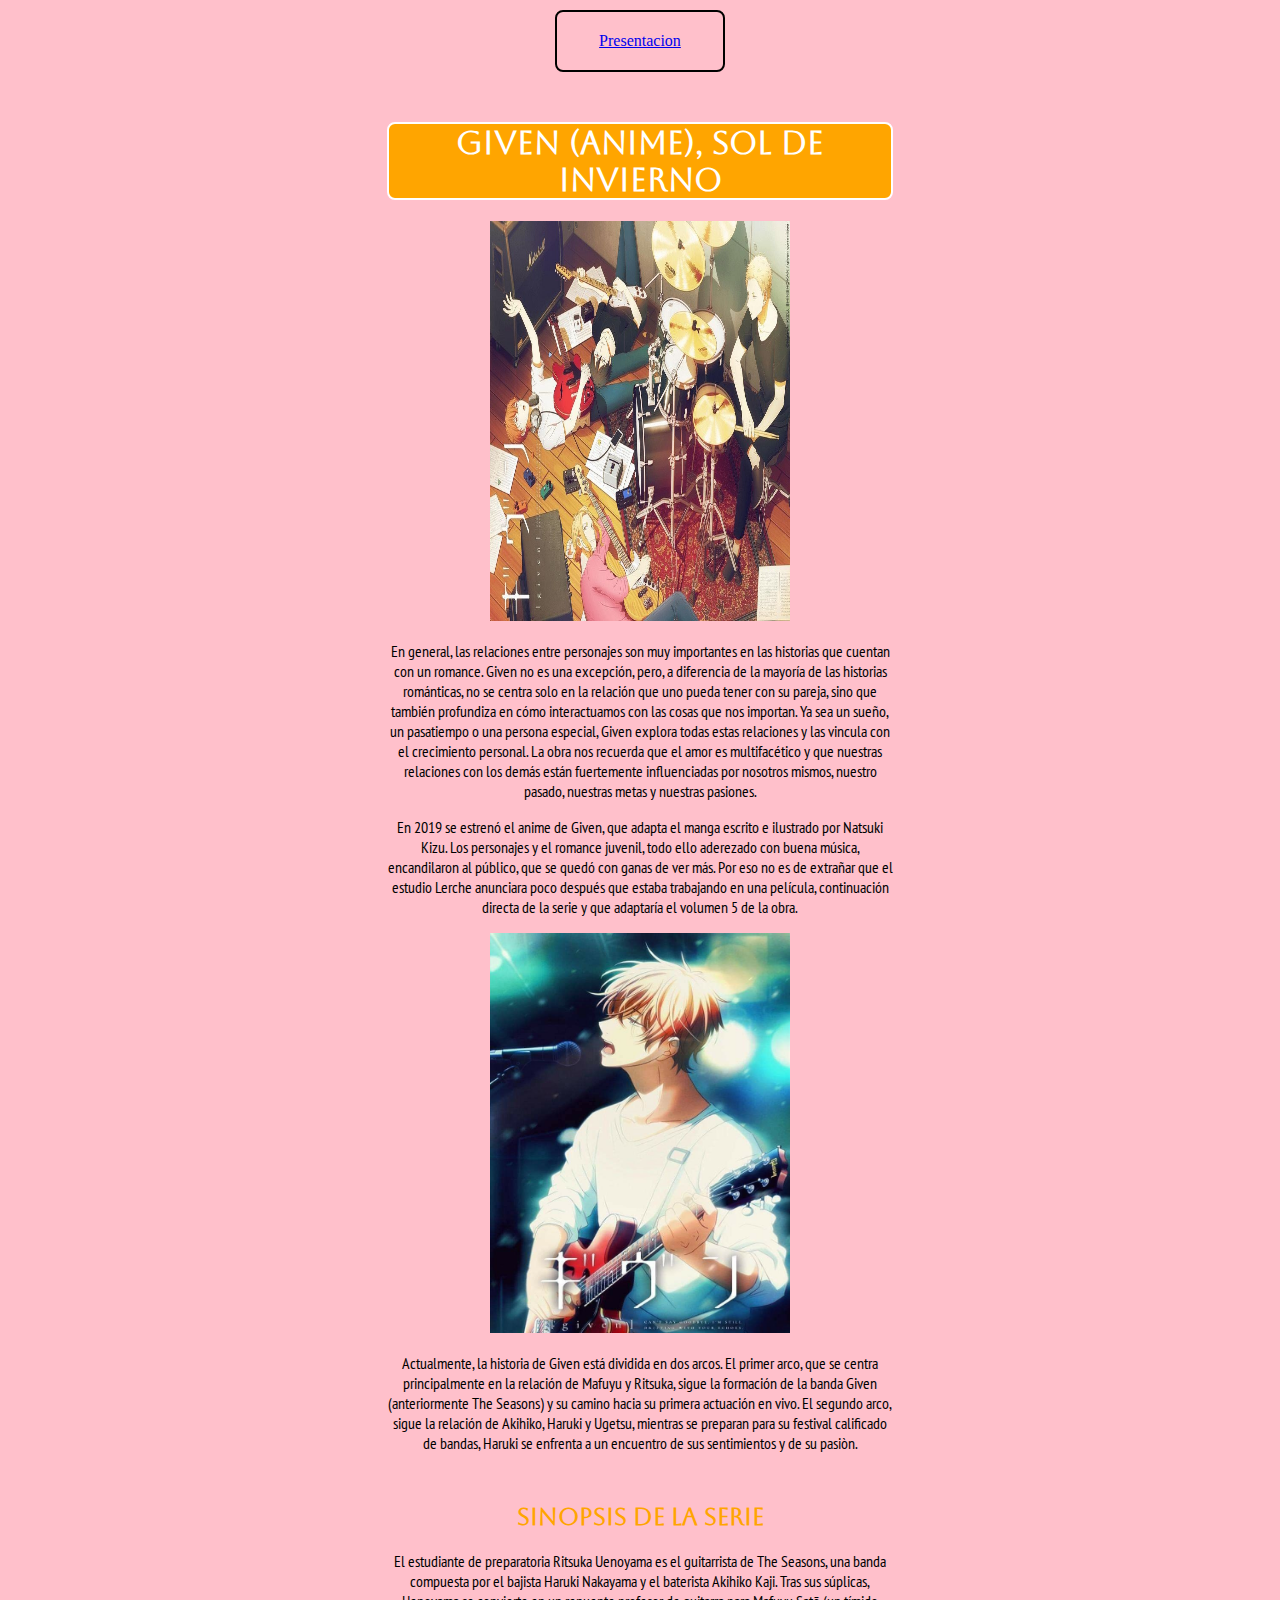
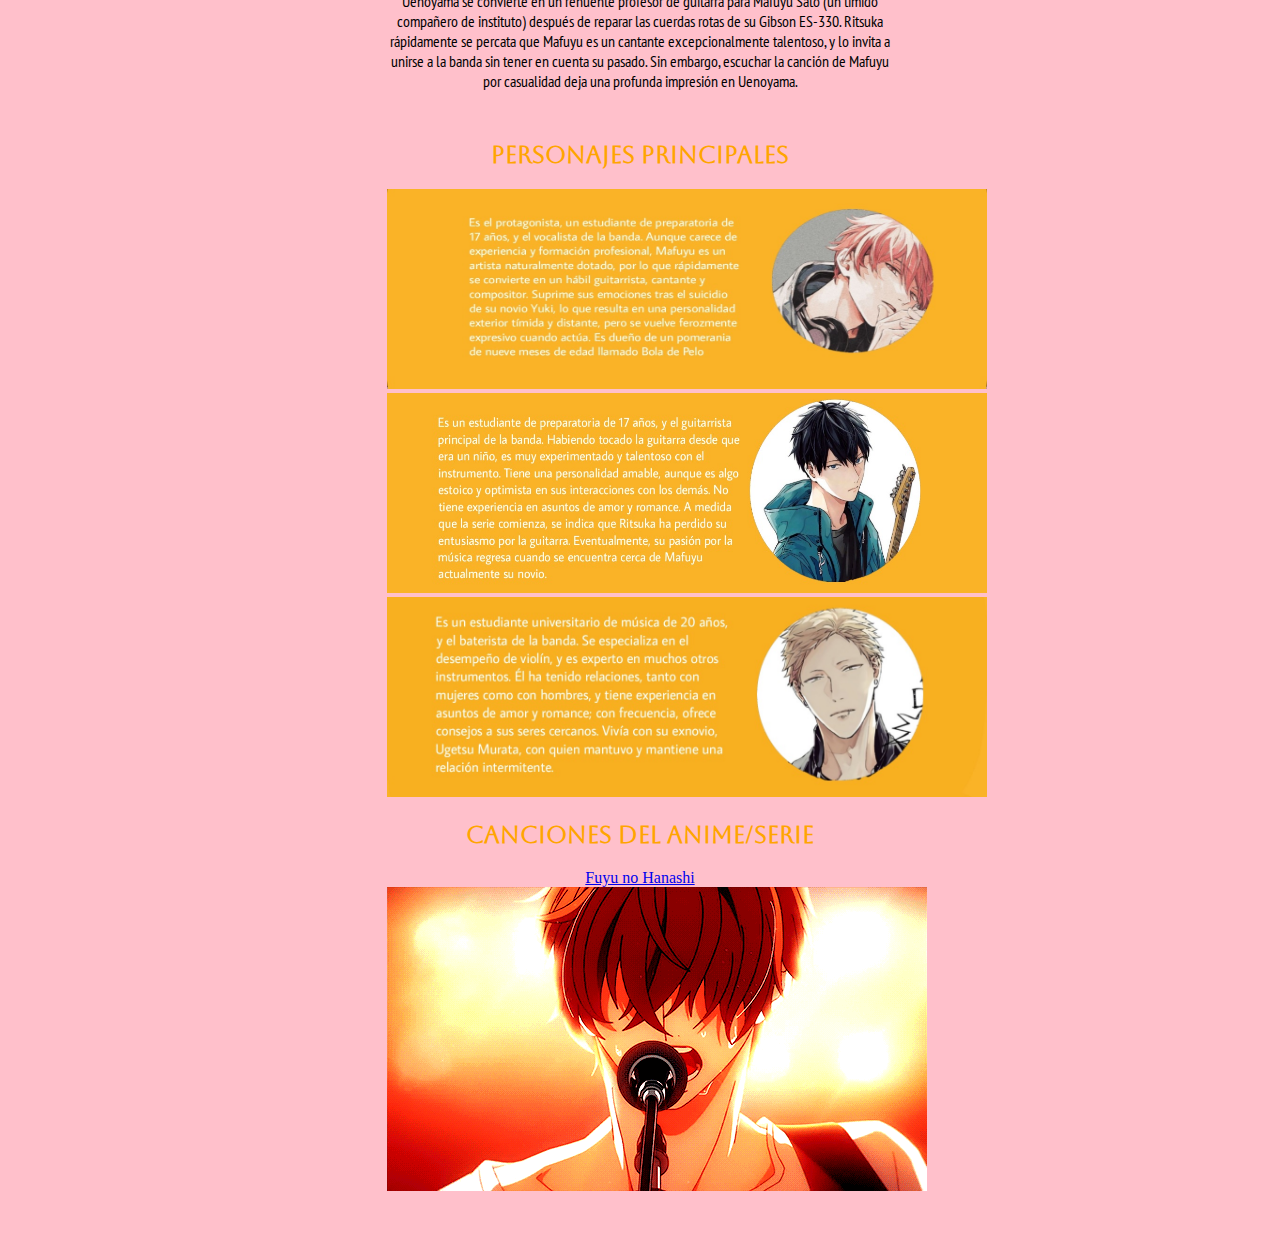
<file: sitio1/index.html>
<!DOCTYPE html>
<html lang="es" dir="ltr">
<head>
    <meta charset="utf-8">
    <title>Anime "Given"</title>
    <link rel="stylesheet" href="css/estilo.css">

</head>
<body>
  <div class="tarjeta2">
    <a href="tarjetaPersonal.hTml">Presentacion</a>
  </div>
  <div class="primero">
    <h1>Given (ANIME), sol de invierno</h1>
    <img src="img/given.jpg" width="300" height="400" alt="texto alter">


        <p>En general, las relaciones entre personajes son muy importantes en las historias que cuentan con un romance. Given no es una excepción, pero, a diferencia de la mayoría de las historias románticas, no se centra solo en la relación que uno pueda tener con su pareja, sino que también profundiza en cómo interactuamos con las cosas que nos importan.
        Ya sea un sueño, un pasatiempo o una persona especial, Given explora todas estas relaciones y las vincula con el crecimiento personal. La obra nos recuerda que el amor es multifacético y que nuestras relaciones con los demás están fuertemente influenciadas por nosotros mismos, nuestro pasado, nuestras metas y nuestras pasiones.</p>
        <p>En 2019 se estrenó el anime de Given, que adapta el manga escrito e ilustrado por Natsuki Kizu. Los personajes y el romance juvenil, todo ello aderezado con buena música, encandilaron al público, que se quedó con ganas de ver más. Por eso no es de extrañar que el estudio Lerche anunciara poco después que estaba trabajando en una película, continuación directa de la serie y que adaptaría el volumen 5 de la obra.</p>
        <img src="img/given2.jpg"height="400" width="300" alt="Textos alternativo">
        <p>Actualmente, la historia de Given está dividida en dos arcos. El primer arco, que se centra principalmente en la relación de Mafuyu y Ritsuka, sigue la formación de la banda Given (anteriormente The Seasons) y su camino hacia su primera actuación en vivo. El segundo arco, sigue la relación de Akihiko, Haruki y Ugetsu, mientras se preparan para su festival calificado de bandas, Haruki se enfrenta a un encuentro de sus sentimientos y de su pasiòn.</p>
  </div>

<div class="segundo">
  <h2>Sinopsis de la serie</h2>
      <p>El estudiante de preparatoria Ritsuka Uenoyama es el guitarrista de The Seasons, una banda compuesta por el bajista Haruki Nakayama y el baterista Akihiko Kaji. Tras sus súplicas, Uenoyama se convierte en un renuente profesor de guitarra para Mafuyu Satō (un tímido compañero de instituto) después de reparar las cuerdas rotas de su Gibson ES-330. Ritsuka rápidamente se percata que Mafuyu es un cantante excepcionalmente talentoso, y lo invita a unirse a la banda sin tener en cuenta su pasado. Sin embargo, escuchar la canción de Mafuyu por casualidad deja una profunda impresión en Uenoyama.</p>
</div>
<div class="tercero">
  <h2>Personajes principales</h2>
  <img src="img/given8.png"height="200" width="600" alt="personajes">
  <img src="img/given9.png"height="200" width="600" alt="personajes">
  <img src="img/given7.png"height="200" width="600" alt="personajes">


<h2>Canciones del Anime/Serie</h2>
<a href="https://youtu.be/ExSg-iupSc4">Fuyu no Hanashi</a>
<img src="img/given5.gif" alt="gif">
</div>

</body>
</html>
</file>
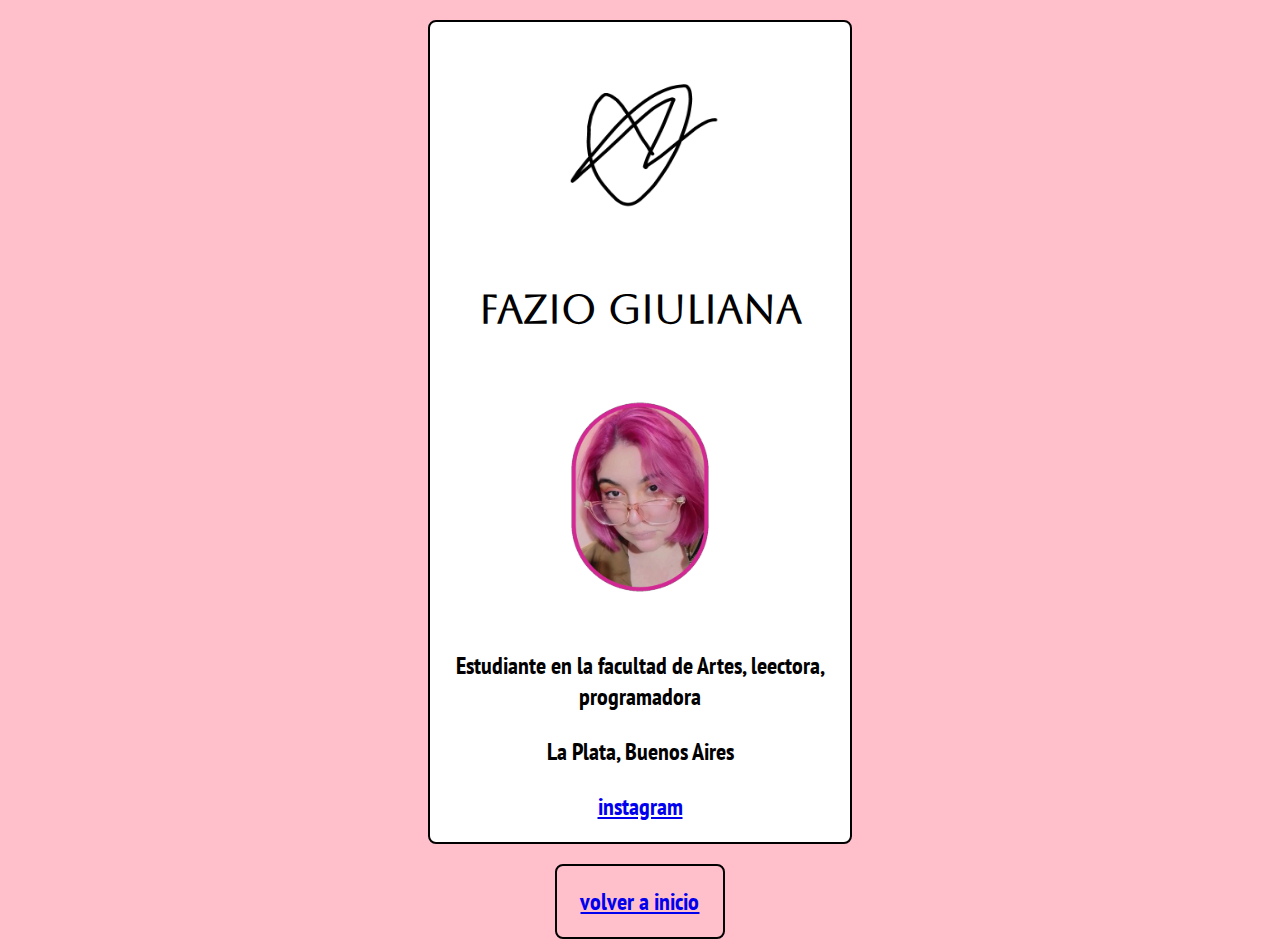
<file: sitio1/tarjetaPersonal.html>
<!DOCTYPE html>
<html lang="es" dir="ltr">
  <head>
    <meta charset="utf-8">
    <title>presentacion</title>
    <link rel="stylesheet" href="css/estilo2.css">
  </head>
  <body>
    <div class="tarjeta">
      <img src="img/firma.png"height="200" width="200" alt="Firma propia">
      <h3>Fazio Giuliana</h3>
      <img src="img/foto.png"height="250" width="200" alt="Foto propia">
      <p>Estudiante en la facultad de Artes, leectora, programadora</p>
      <p>La Plata, Buenos Aires</p>
      <a href="https://www.instagram.com/bluevange/">instagram</a>
    </div>
    <div class="A">
      <a href="index.html">volver a inicio</a>
    </div>
</body>
</html>
</file>
<file: sitio1/css/estilo.css>
@import url('https://fonts.googleapis.com/css2?family=Aboreto&family=PT+Sans+Narrow&display=swap');
body{
background-color: pink
}
h1{
  font-family: 'Aboreto', cursive;
  color: white;
  background-color: orange;
    border: 2px solid white;
      border-radius: 8px;
}
h2,h3{
  font-family: 'Aboreto', cursive;
  color: orange;
}
p{
  font-family: 'PT Sans Narrow', sans-serif;
}
.primero{
  text-align: center;
  margin: 50px auto;
  width: 40%;
}
.segundo{
  text-align: center;
  margin: 50px auto;
  width: 40%;
}
.tercero{
  text-align: center;
  margin: 50px auto;
  width: 40%;
}
.tarjeta2{
  text-align: center;
  background-color: pink;
  margin: 10px auto;
  width: 10%;
  padding: 20px;
  border: 2px solid black;
  border-radius: 8px;
}
</file>
<file: sitio1/css/estilo2.css>
@import url('https://fonts.googleapis.com/css2?family=Aboreto&family=PT+Sans+Narrow&display=swap');
body{
background-color: pink
}
h3{
  font-family: 'Aboreto', cursive;
  font-size: 40px;
  text-align: center;
}
p,a{
  font-family: 'PT Sans Narrow', sans-serif;
  font-size: 24px;
  font-weight: bolder;
  text-align: center;
}
.tarjeta{
  text-align: center;
  background-color: white;
  margin: 20px auto;
  width: 30%;
  padding: 20px;
  border: 2px solid black;
  border-radius: 8px;
}
.A{
  text-align: center;
  background-color: pink;
  margin: 10px auto;
  width: 10%;
  padding: 20px;
  border: 2px solid black;
  border-radius: 8px;
}
</file>
